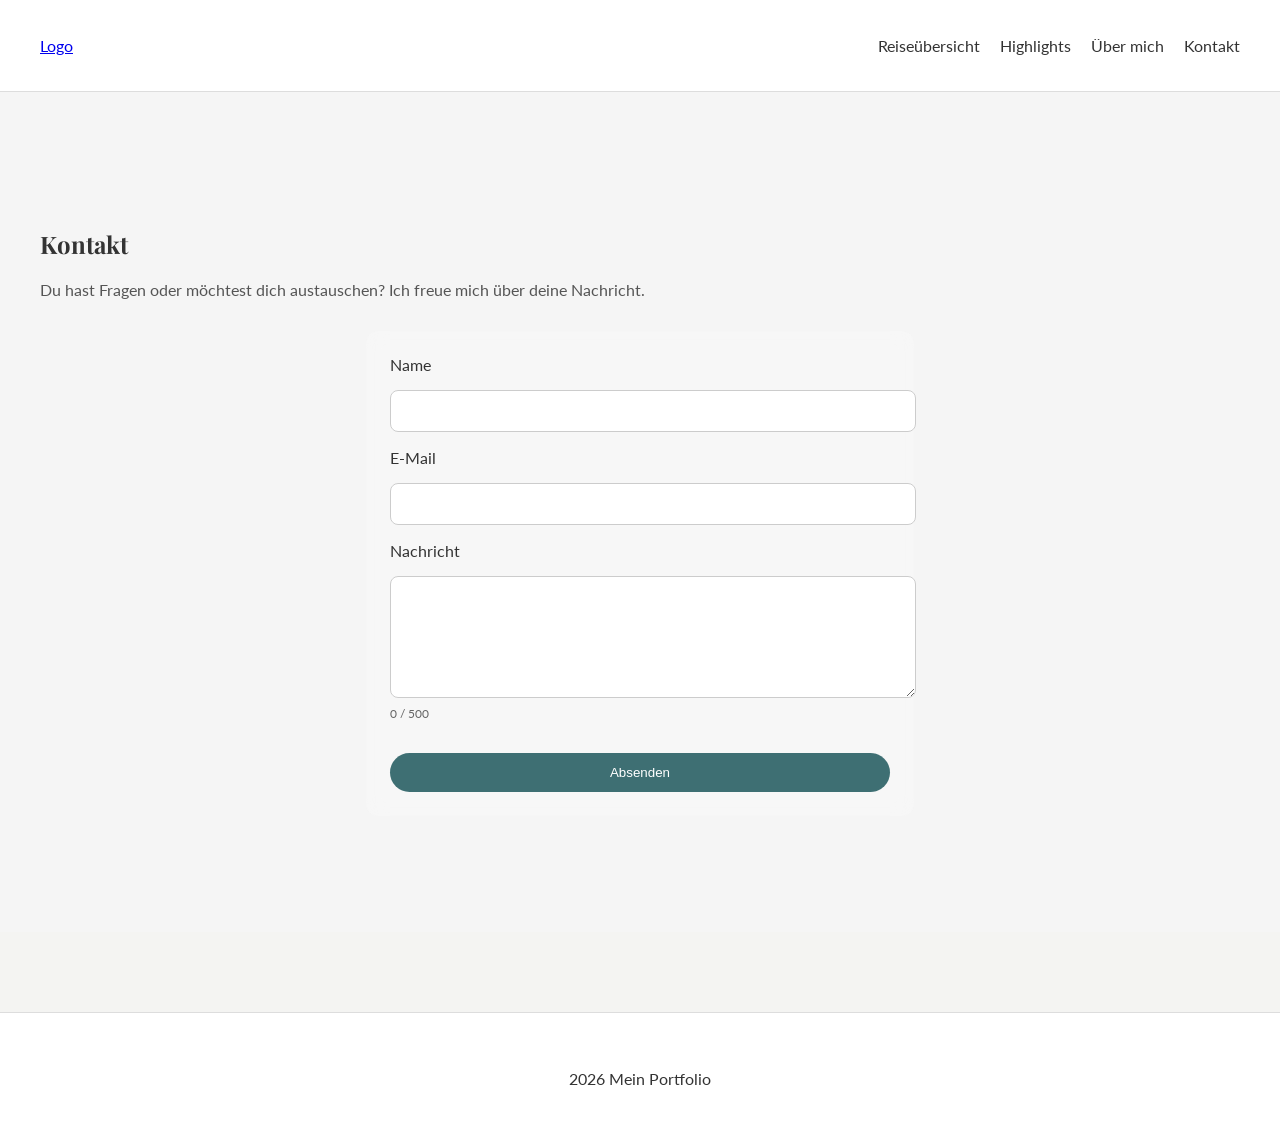
<file: kontakt.html>
<!DOCTYPE html>
<html lang="de">

<head>
    <meta charset="UTF-8" />
    <meta name="viewport" content="width=device-width, initial-scale=1.0" />
    <title>Kontakt</title>
    <link rel="preconnect" href="https://fonts.googleapis.com">
    <link rel="preconnect" href="https://fonts.gstatic.com" crossorigin>
    <link
        href="https://fonts.googleapis.com/css2?family=Lato:wght@400;700&family=Playfair+Display:wght@600;700&display=swap"
        rel="stylesheet">
    <link rel="stylesheet" href="css/style.css" />
    <script src="js/script.js" defer></script>
</head>

<body>

    <header class="site-header">
        <div class="container nav-wrapper">
      
          <a href="index.html" class="logo">Logo</a>
      
          <!-- Burger Button -->
          <button class="menu-toggle" aria-label="Menü öffnen">
            ☰
          </button>
      
          <nav aria-label="Hauptnavigation">
            <ul class="nav-list">
                <li><a href="index.html#travel">Reiseübersicht</a></li>
                <li><a href="index.html#highlights">Highlights</a></li>
                <li><a href="index.html#about">Über mich</a></li>
              <li><a href="kontakt.html">Kontakt</a></li>
            </ul>
          </nav>
      
        </div>
      </header>

    <main>
        <section class="section section-light">
            <div class="container">

                <h1>Kontakt</h1>
                <p class="contact-intro">
                    Du hast Fragen oder möchtest dich austauschen?
                    Ich freue mich über deine Nachricht.
                </p>

                <form class="contact-form">
                    <label for="name">Name</label>
                    <input type="text" id="name" name="name" required />

                    <label for="email">E-Mail</label>
                    <input type="email" id="email" name="email" required />

                    <label for="message">Nachricht</label>
                    <textarea id="message" name="message" rows="6" maxlength="500"></textarea>
                    <p id="charCount"> 0 / 500</p>

                    <button type="submit">Absenden</button>
                </form>
            </div>
        </section>
    </main>

    <footer>
        <p>2026 Mein Portfolio</p>
    </footer>

</body>

</html>
</file>
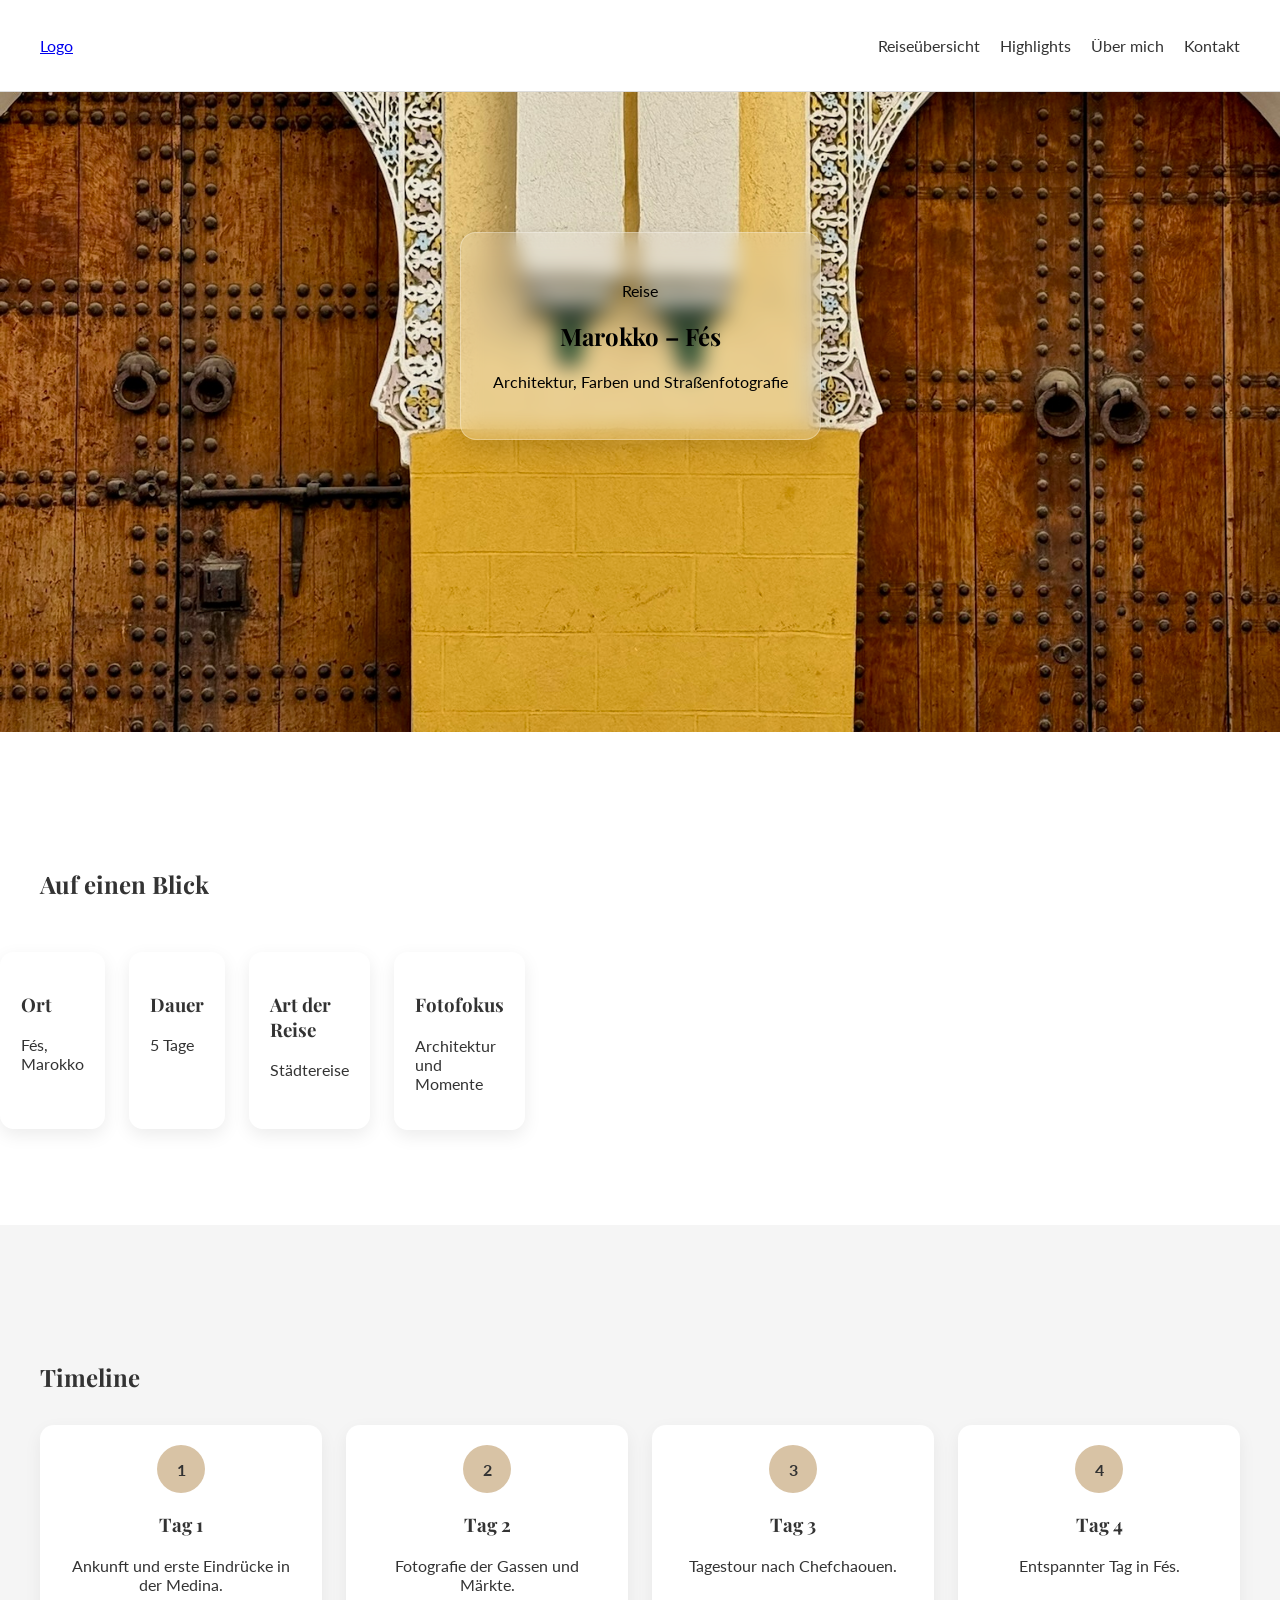
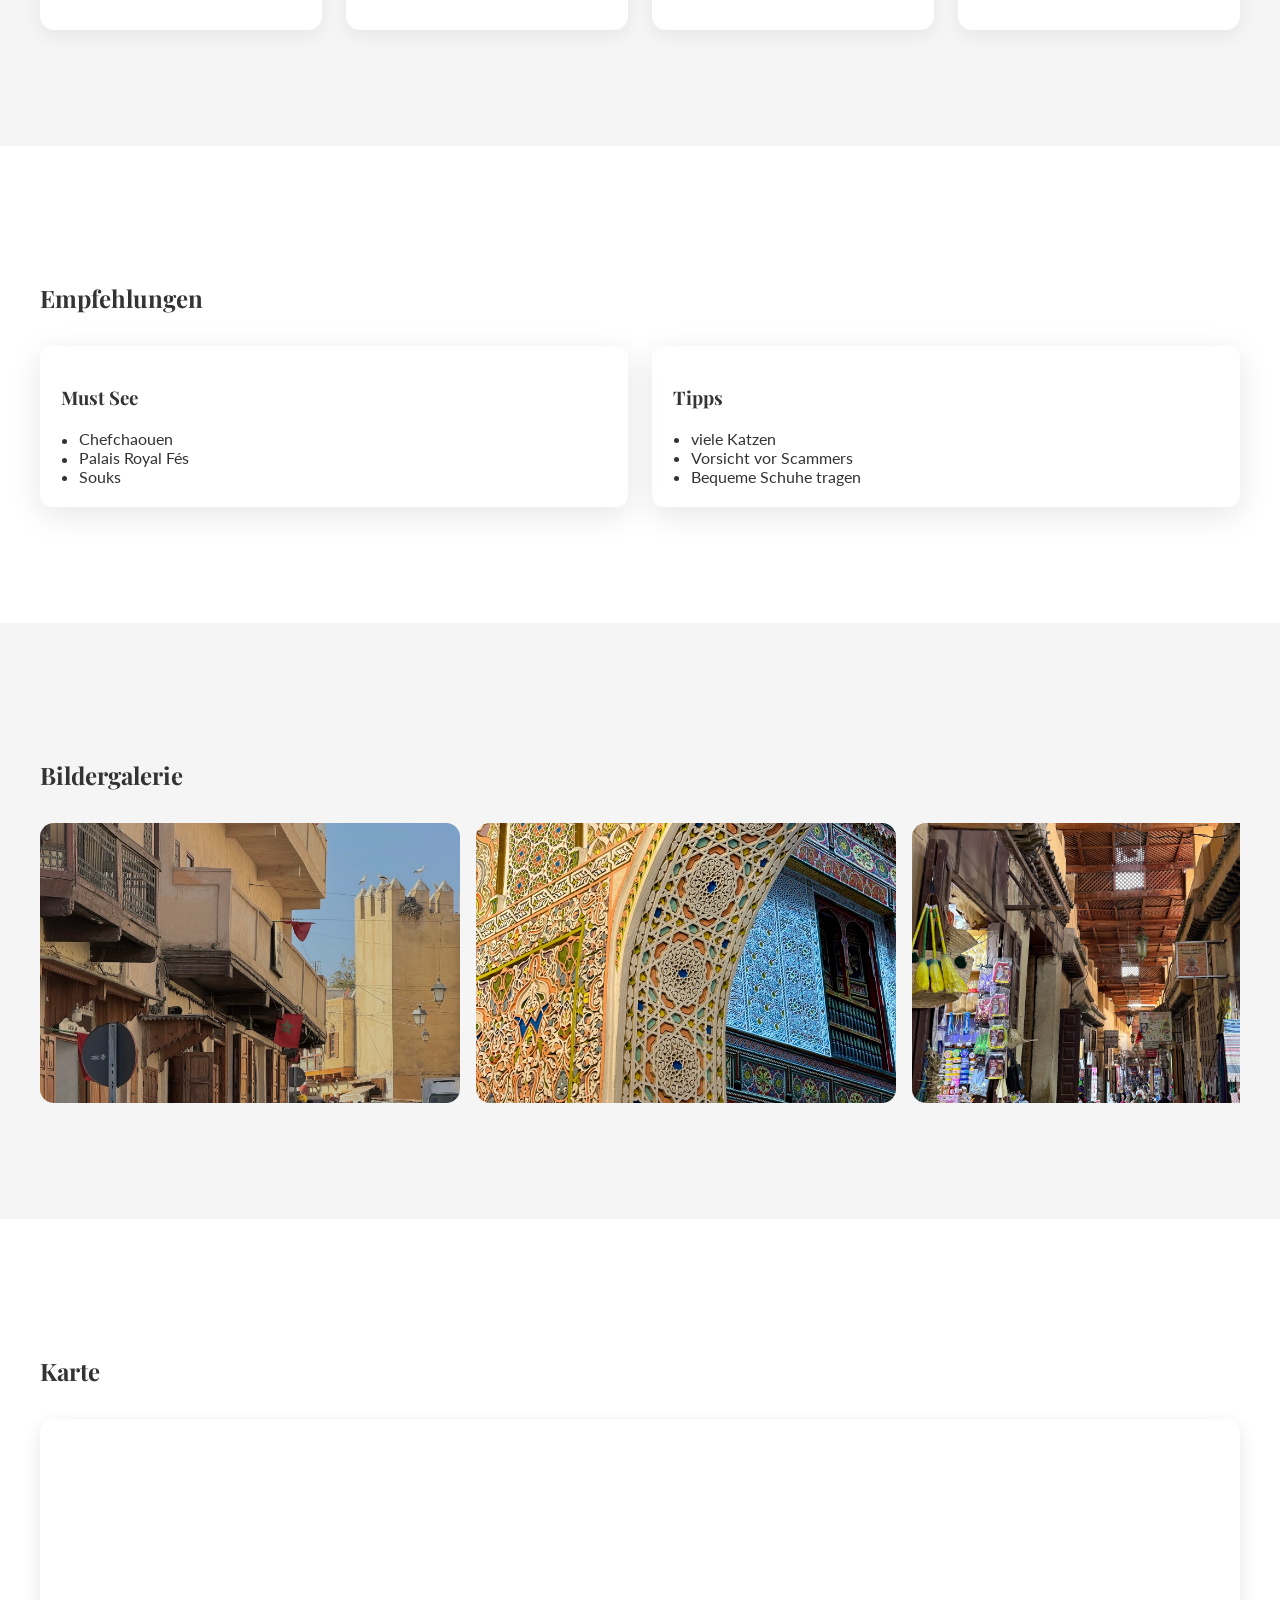
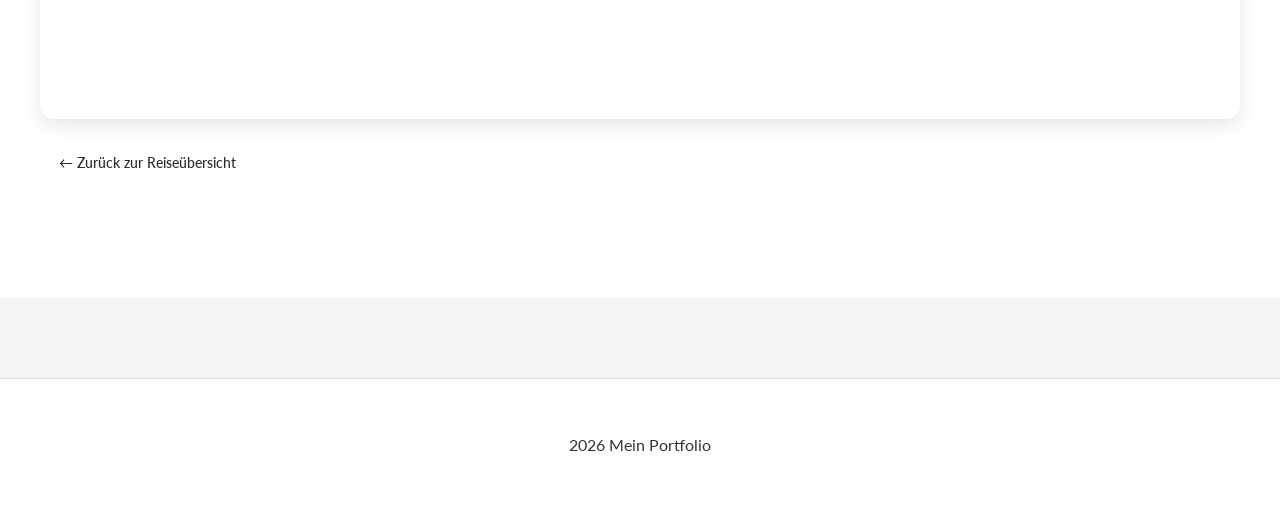
<file: reise1.html>
<!DOCTYPE html>
<html lang="de">

<head>
    <meta charset="UTF-8" />
    <meta name="viewport" content="width=device-width, initial-scale=1.0" />
    <title>Reise 1 – Details</title>
    <link rel="preconnect" href="https://fonts.googleapis.com">
    <link rel="preconnect" href="https://fonts.gstatic.com" crossorigin>
    <link
        href="https://fonts.googleapis.com/css2?family=Lato:wght@400;700&family=Playfair+Display:wght@600;700&display=swap"
        rel="stylesheet">
    <link rel="stylesheet" href="css/style.css" />
    <script src="js/script.js" defer></script>
</head>

<body>

   <header class="site-header">
  <div class="container nav-wrapper">

    <a href="index.html" class="logo">Logo</a>

    <!-- Burger Button -->
    <button class="menu-toggle" aria-label="Menü öffnen">
      ☰
    </button>

    <nav aria-label="Hauptnavigation">
      <ul class="nav-list">
        <li><a href="index.html#travel">Reiseübersicht</a></li>
        <li><a href="index.html#highlights">Highlights</a></li>
        <li><a href="index.html#about">Über mich</a></li>
        <li><a href="kontakt.html">Kontakt</a></li>
      </ul>
    </nav>

  </div>
</header>

    <main>
        <section class="hero detail-hero">
            <img src= "images/fes-hero.jpg" alt="Gebäude von Fés in Marokko" class="hero-image">
            <div class="container hero-content">
                <div class="hero-box">
                    <p class="hero-text">Reise</p>
                    <h1>Marokko – Fés</h1>
                    <p class="detail-subtitle">Architektur, Farben und Straßenfotografie</p>
                </div>
            </div>
        </section>

        <section class="section section-white">
            <div class="container">
                <h2>Auf einen Blick</h2>
            </div>

            <div class="info-grid">

                <div class="info-grid">
                    <article class="card">
                        <h3>Ort</h3>
                        <p>Fés, Marokko</p>
                    </article>

                    <article class="card">
                        <h3>Dauer</h3>
                        <p>5 Tage</p>
                    </article>

                    <article class="card">
                        <h3>Art der Reise</h3>
                        <p>Städtereise</p>
                    </article>

                    <article class="card">
                        <h3>Fotofokus</h3>
                        <p>Architektur und Momente</p>
                    </article>
                </div>
            </div>
        </section>



        <section class="section section-light">
            <div class="container">
                <h2>Timeline</h2>

                <div class="timeline">
                    <div class="timeline-item">
                        <div class="timeline-circle">1</div>
                        <h3>Tag 1</h3>
                        <p>Ankunft und erste Eindrücke in der Medina.</p>
                    </div>

                    <div class="timeline-item">
                        <div class="timeline-circle">2</div>
                        <h3>Tag 2</h3>
                        <p>Fotografie der Gassen und Märkte.</p>
                    </div>

                    <div class="timeline-item">
                        <div class="timeline-circle">3</div>
                        <h3>Tag 3</h3>
                        <p>Tagestour nach Chefchaouen.</p>
                    </div>

                    <div class="timeline-item">
                        <div class="timeline-circle">4</div>
                        <h3>Tag 4</h3>
                        <p>Entspannter Tag in Fés.</p>
                    </div>
                </div>
            </div>
        </section>

        <section class="section section-white">
            <div class="container">
                <h2>Empfehlungen</h2>

                <div class="recommendation-grid">
                    <article class="card">
                        <h3>Must See</h3>
                        <ul>
                            <li>Chefchaouen</li>
                            <li>Palais Royal Fés</li>
                            <li>Souks</li>
                        </ul>
                    </article>

                    <article class="card">
                        <h3>Tipps</h3>
                        <ul>
                            <li>viele Katzen</li>
                            <li>Vorsicht vor Scammers</li>
                            <li>Bequeme Schuhe tragen</li>
                        </ul>
                    </article>
                </div>
            </div>
        </section>
        <section class="section section-light">
            <div class="container">
              <h2>Bildergalerie</h2>
          
              <div class="gallery-wrapper">
                <div class="gallery">
                  <img src="images/fes1.jpg" alt="Gasse in Fés">
                  <img src="images/fes2.jpg" alt="Architekturdetail in Fés">
                  <img src="images/fes3.jpg" alt="Marktszene in Fés">
                  <img src="images/fes4.jpg" alt="Essen in Fés">
                </div>
              </div>
            </div>
          </section>

        <section class="section section-white">
            <div class="container">
                <h2>Karte</h2>

                <div class="map-card">
                    <iframe src="https://www.google.com/maps?q=Fes,Marokko&output=embed" width="100%" height="300"
                        style="border:0;" allowfullscreen="" loading="lazy">
                    </iframe>
                </div>

                <a href="index.html#travel" class="btn-back">← Zurück zur Reiseübersicht</a>
            </div>
        </section>
    </main>

    <footer>
        <p> 2026 Mein Portfolio</p>
    </footer>

</body>

</html>
</file>
<file: css/style.css>
body {
  margin: 0;
  font-family: "Lato", sans-serif;
  background-color: #F4F4F2;
  color: #333;
}

/* Container für den Inhalt */

.container {
  max-width: 1200px;
  margin: 0 auto;
  padding: 20px;
}


/* Überschriften */

h1,
h2,
h3 {
  font-family: "Playfair Display", serif;
}

h2 {
  margin-bottom: 32px;
}


/* Header */

header {
  background-color: white;
  border-bottom: 1px solid #ddd;
}

.nav-wrapper {
  display: flex;
  justify-content: space-between;
  align-items: center;
}

.nav-list {
  list-style: none;
  display: flex;
  gap: 20px;
  padding: 0;
}

.nav-list a {
  text-decoration: none;
  color: #333;
}

.nav-list a:hover {
  text-decoration: underline;
}

.menu-toggle {
  display: none;
  font-size: 24px;
  background: none;
  border: none;
  cursor: pointer;
}

/* Hero */

.hero {
  background-image: linear-gradient(rgba(128, 116, 100, 0.4), rgba(128, 116, 100, 0.4)), url("../images/hero.jpg");
  background-size: cover;
  background-position: center;
  background-repeat: no-repeat;

  padding: 120px 0;
  text-align: center;
}

.hero p {
  color: #ffffff;
}

.hero-box {
  background-color: rgba(255, 255, 255, 0.25);
  backdrop-filter: blur(10px);
  padding: 40px;
  border-radius: 12px;
  border: 1px solid rgba(255, 255, 255, 0.3);
  display: inline-block;
}

.hero-box h1 {
  color: #ffffff;
}


/* Allgemein Section */

.section {
  padding-top: 96px;
  padding-bottom: 96px;
}

.section-white {
  background-color: #ffffff;
}

.section-light {
  background-color: #f5f5f5;
}

.section-accent {
  background-color: #D8C3A5;
}


/* Reiseübersicht (Grid) */

.travel-grid {
  display: grid;
  grid-template-columns: repeat(4, 1fr);
  gap: 24px;
}

.card {
  background-color: rgba(255, 255, 255, 0.2);
  backdrop-filter: blur(10px);
  padding: 20px;
  border-radius: 12px;
  border: 1px solid rgba(255, 255, 255, 0.3);
  box-shadow: 0 8px 32px rgba(0, 0, 0, 0.1);
  display: inline-block;
}


/* Highlights */

.highlight-grid {
  display: grid;
  grid-template-columns: repeat(12, 1fr);
  gap: 24px;
}

.highlight-card {
  background-color: white;
  padding: 10px;
  border-radius: 10px;
  grid-column: span 6;
  position: relative;
}

.highlight-card img {
  width: 100%;
  border-radius: 10px;
}

.tag {
  background-color: rgba(255, 255, 255, 0.3);
  backdrop-filter: blur(6px);
  padding: 6px 12px;
  border-radius: 12px;
  border: 1px solid rgba(255, 255, 255, 0.4);
  box-shadow: 0 8px 32px rgba(0, 0, 0, 0.1);
  display: inline-block;

  position: absolute;
  bottom: 10px;
  left: 15px;
  color: #ffffff;
  font-weight: 700;

}

/* About Me */

.about-layout {
  display: flex;
  gap: 30px;
  align-items: center;
}

.about-image {
  width: 250px;
  border-radius: 10px;
}

/* Reise1 */

.detail-hero {
  position: relative;
  height: 400px;
  overflow: hidden;
}

.hero-image {
  width: 100%;
  height: 100%;
  object-fit: cover;

  position: absolute;
  top: 0;
  left: 0;
  z-index: 0;
}

.detail-hero .hero-content {
  display: flex;
  justify-content: center;
  align-items: center;
}

.detail-hero .hero-box {
  background: rgba(255, 255, 255, 0.18);
  backdrop-filter: blur(10px);
  border: 1px solid rgba(255, 255, 255, 0.3);
  border-radius: 16px;
  padding: 32px;
  max-width: 600px;
  text-align: center;
  box-shadow: 0 8px 24px rgba(0, 0, 0, 0.12);
}

.detail-hero .hero-box h1 {
  color: #000;
}

.detail-hero .hero-box p {
  color: #000;
}

.detail-subtitle {
  margin-top: 12px;
}

/* Detailseite-Cards */

.info-grid {
  display: grid;
  grid-template-columns: repeat(4, 1fr);
  gap: 24px;
}

.info-grid .card {
  background: rgba(255, 255, 255, 0.22);
  backdrop-filter: blur(10px);
  border: 1px solid rgba(255, 255, 255, 0.35);
  border-radius: 14px;
  padding: 20px;
  box-shadow: 0 6px 18px rgba(0, 0, 0, 0.08);
}

.timeline {
  display: grid;
  grid-template-columns: repeat(4, 1fr);
  gap: 24px;
}

.timeline-item {
  text-align: center;
  padding: 20px;
  background: #ffffff;
  border-radius: 14px;
  box-shadow: 0 6px 18px rgba(0, 0, 0, 0.06);
}

.timeline-circle {
  width: 48px;
  height: 48px;
  margin: 0 auto 16px;
  border-radius: 50%;
  background-color: #d8c3a5;
  display: flex;
  align-items: center;
  justify-content: center;
  font-weight: bold;
}


/* Empfehlungen */

.recommendation-grid {
  display: grid;
  grid-template-columns: repeat(2, 1fr);
  gap: 24px;
}

.recommendation-grid ul {
  padding-left: 18px;
  margin: 0;
}


/* Bildergalerie*/

.gallery-wrapper {
  overflow-x: auto;
  scroll-snap-type: x mandatory;
  -webkit-overflow-scrolling: touch;
}

.gallery {
  display: flex;
  gap: 16px;
  width: max-content;
}

.gallery img {
  width: 320px;
  height: 220px;
  object-fit: cover;
  border-radius: 14px;
  flex-shrink: 0;
  scroll-snap-align: start;
}

.gallery img {
  width: 420px;
  height: 280px;
  object-fit: cover;
  border-radius: 14px;
  flex-shrink: 0;
  scroll-snap-align: start;
}

/* Karte */
.map-card {
  border-radius: 14px;
  overflow: hidden;
  box-shadow: 0 6px 18px rgba(0, 0, 0, 0.1);
}

.map-card iframe {
  width: 100%;
  height: 300px;
  display: block;
}

.btn-back {
  display: inline-block;
  margin-top: 24px;

  padding: 10px 18px;
  border-radius: 20px;

  background: rgba(255, 255, 255, 0.3);
  backdrop-filter: blur(8px);

  border: 1px solid rgba(255, 255, 255, 0.4);

  color: #2b2b2b;
  text-decoration: none;

  font-size: 14px;
  font-weight: 500;

  transition: all 0.3s ease;
}

.btn-back:hover {
  background: rgba(255, 255, 255, 0.5);
}


/* Kontakt */

.contact-form {
  max-width: 500px;
  margin: 0 auto;
  display: flex;
  flex-direction: column;
  gap: 16px;

  padding: 24px;
  border-radius: 12px;

  background: rgba(255, 255, 255, 0.2);
  backdrop-filter: blur(10px);
}

/* Inputs */
.contact-form input,
.contact-form textarea {
  width: 100%;
  padding: 12px;
  border-radius: 8px;
  border: 1px solid #ccc;
  font-family: inherit;
}

/* Button */
.contact-form button {
  grid-column: 2;
  padding: 12px 20px;
  background-color: #3e6f73;
  color: white;
  border: none;
  border-radius: 20px;
  cursor: pointer;
}

/* Hover */
.contact-form button:hover {
  background-color: #2f575b;
}

/* Intro Text */
.contact-intro {
  margin-bottom: 32px;
  color: #555;
}

/* TextCount */
#charCount {
  font-size: 12px;
  color: #666;
  margin-top: -8px;
  margin-bottom: 16px;
}

.error-page {
  height: 100vh;

  display: flex;
  justify-content: center;
  align-items: center;

  background: #f5f5f5;
}

.error-content {
  text-align: center;

  padding: 40px;
  border-radius: 16px;

  background: rgba(255,255,255,0.3);
  backdrop-filter: blur(10px);
}

.error-content h1 {
  font-size: 72px;
  margin-bottom: 16px;
}

.error-content p {
  margin-bottom: 24px;
}


/* Footer */

footer {
  margin-top: 80px;
  padding: 40px;
  background-color: white;
  text-align: center;
  border-top: 1px solid #ddd;
}



/* Tablet */

@media (max-width: 1279px) {
  .detail-hero {
    padding: 110px 0;
  }

  .hero-box {
    max-width: 520px;
    padding: 28px;
  }

  .travel-grid {
    grid-template-columns: repeat(2, 1fr);
  }

  .highlight-grid {
    grid-template-columns: repeat(2, 1fr);
  }

  .about-layout {
    flex-direction: column;
    text-align: center;
  }

  .info-grid {
    grid-template-columns: repeat(2, 1fr);
    gap: 20px;
  }

  .timeline {
    grid-template-columns: repeat(2, 1fr);
    gap: 20px;
  }

  .recommendation-grid {
    grid-template-columns: 1fr;
    gap: 20px;
  }

  .gallery img {
    width: 360px;
    height: 240px;
  }

  .map-card iframe,
  .map-card img {
    height: 280px;
  }
}


/* Mobile */

@media (max-width: 767px) {

  .section {
    padding: 64px 0;
  }

  .detail-hero {
    padding: 90px 0;
  }

  .menu-toggle {
    display: block;
  }

  nav {
    display: none;
  }

  nav.active {
    display: block;
  }

  .nav-list {
    flex-direction: column;
    align-items: center;
    gap: 16px;
    margin-top: 16px;
  }

  .hero-box {
    max-width: 100%;
    padding: 24px;
  }

  .info-grid {
    grid-template-columns: 1fr;
    gap: 16px;
  }

  .timeline {
    grid-template-columns: 1fr;
    gap: 16px;
  }

  .recommendation-grid {
    grid-template-columns: 1fr;
    gap: 16px;
  }

  .gallery img {
    width: 85vw;
    height: 220px;
  }

  .map-card iframe,
  .map-card img {
    height: 240px;
  }

  .btn-back {
    width: fit-content;
    margin-top: 20px;
  }

  /* Navigation */
  .nav-wrapper {
    flex-direction: column;
    gap: 10px;
  }

  .nav-list {
    flex-direction: column;
    align-items: center;
    gap: 12px;
  }

  /* Grid */
  .travel-grid,
  .highlight-grid {
    grid-template-columns: 1fr;
  }

  /* About */
  .about-layout {
    flex-direction: column;
    text-align: center;
  }

  .about-image {
    width: 100%;
    max-width: 250px;
  }

  .contact-form {
    padding: 20px;
  }


}
</file>
